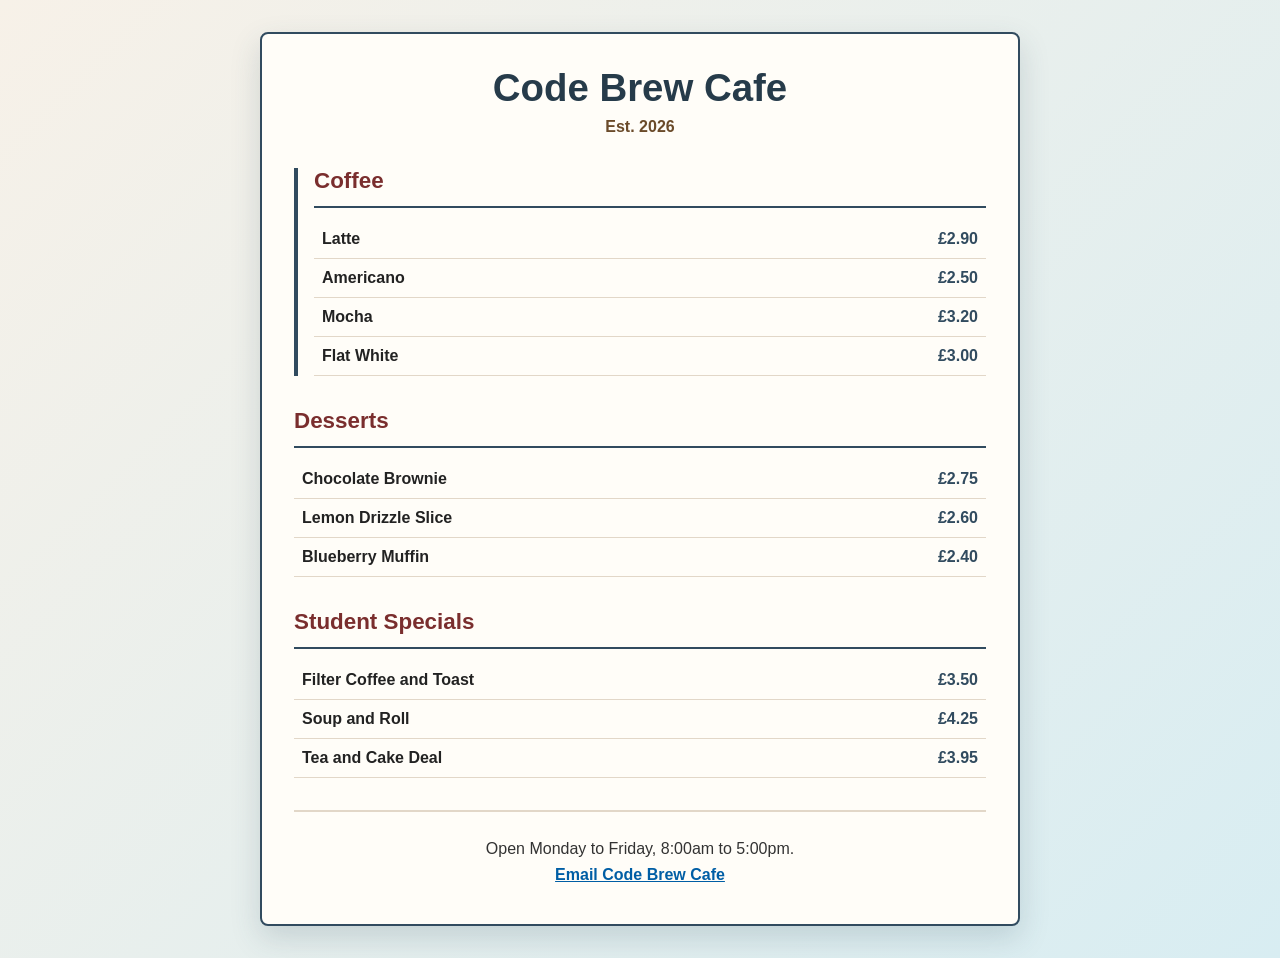
<file: WEEK2/lab/solution/index.html>
<!DOCTYPE html>
<html lang="en">
<head>
  <meta charset="UTF-8">
  <meta name="viewport" content="width=device-width, initial-scale=1.0">
  <title>Code Brew Cafe Menu</title>
  <link rel="stylesheet" href="style.css">
  <link rel="stylesheet" href="print.css" media="print">
</head>
<body>
  <div class="menu-card">
    <header class="site-header">
      <h1>Code Brew Cafe</h1>
      <p class="subtitle">Est. 2026</p>
    </header>

    <main>
      <section id="coffee" class="menu-section" aria-labelledby="coffee-heading">
        <h2 id="coffee-heading">Coffee</h2>
        <div class="divider"></div>

        <article class="menu-item">
          <h3>Latte</h3>
          <p class="price">£2.90</p>
        </article>

        <article class="menu-item">
          <h3>Americano</h3>
          <p class="price">£2.50</p>
        </article>

        <article class="menu-item">
          <h3>Mocha</h3>
          <p class="price">£3.20</p>
        </article>

        <article class="menu-item">
          <h3>Flat White</h3>
          <p class="price">£3.00</p>
        </article>
      </section>

      <section class="menu-section" aria-labelledby="desserts-heading">
        <h2 id="desserts-heading">Desserts</h2>
        <div class="divider"></div>

        <article class="menu-item">
          <h3>Chocolate Brownie</h3>
          <p class="price">£2.75</p>
        </article>

        <article class="menu-item">
          <h3>Lemon Drizzle Slice</h3>
          <p class="price">£2.60</p>
        </article>

        <article class="menu-item">
          <h3>Blueberry Muffin</h3>
          <p class="price">£2.40</p>
        </article>
      </section>

      <section class="menu-section" aria-labelledby="specials-heading">
        <h2 id="specials-heading">Student Specials</h2>
        <div class="divider"></div>

        <article class="menu-item">
          <h3>Filter Coffee and Toast</h3>
          <p class="price">£3.50</p>
        </article>

        <article class="menu-item">
          <h3>Soup and Roll</h3>
          <p class="price">£4.25</p>
        </article>

        <article class="menu-item">
          <h3>Tea and Cake Deal</h3>
          <p class="price">£3.95</p>
        </article>
      </section>
    </main>

    <footer class="site-footer">
      <p>Open Monday to Friday, 8:00am to 5:00pm.</p>
      <p><a href="mailto:hello@codebrewcafe.example">Email Code Brew Cafe</a></p>
    </footer>
  </div>
</body>
</html>
</file>
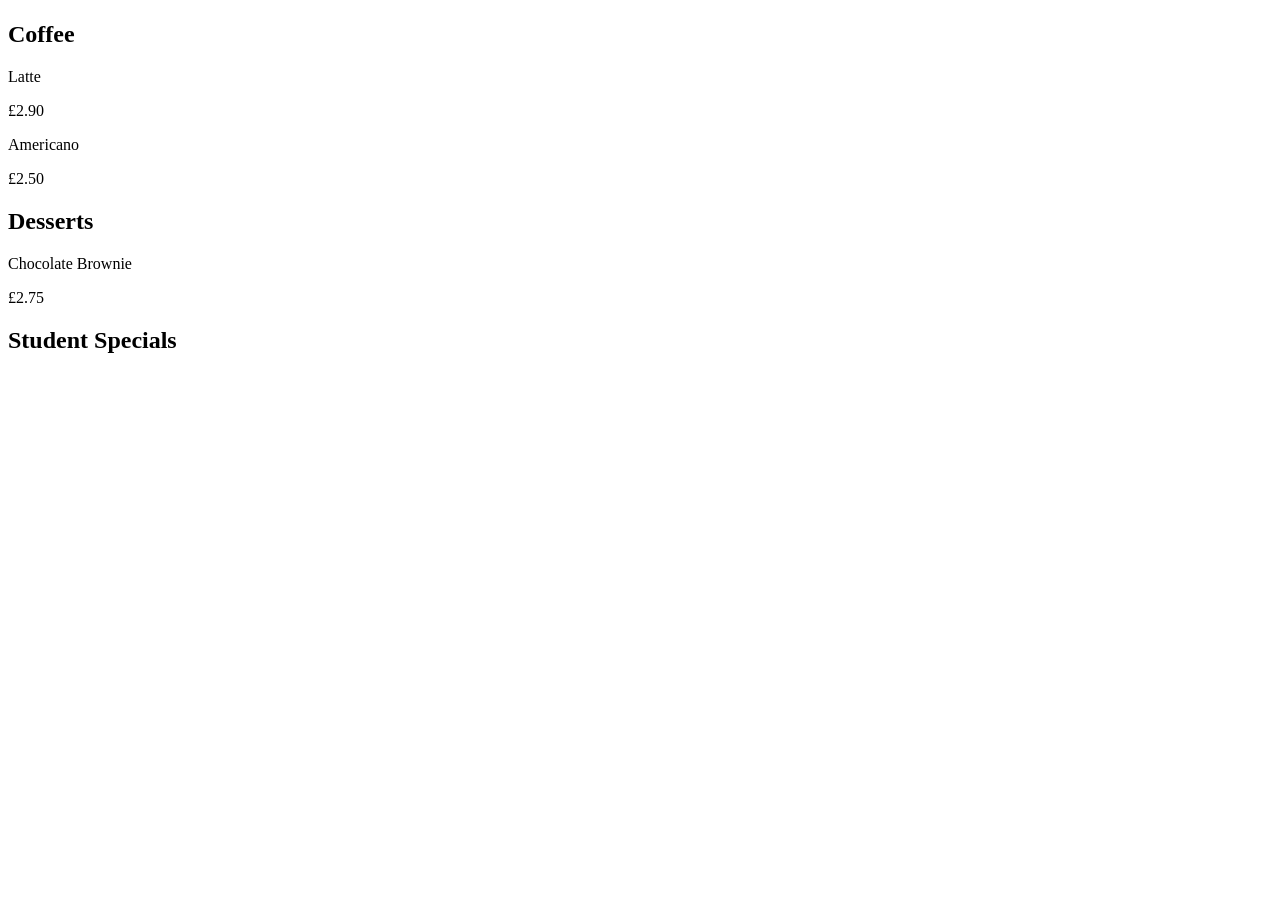
<file: WEEK2/lab/starter/index.html>
<!DOCTYPE html>
<html lang="en">
<head>
  <meta charset="UTF-8">
  <meta name="viewport" content="width=device-width, initial-scale=1.0">
  <title>Starter Cafe Menu</title>
  <link rel="stylesheet" href="style.css">
</head>
<body>
  <!-- TODO: Add a class to this container and style it in CSS. -->
  <div>
    <header>
      <h1><!-- TODO: Add your cafe name. --></h1>
      <p><!-- TODO: Add a short subtitle, such as "Est. 2026". --></p>
    </header>

    <main>
      <!-- TODO: Add an id to one unique section. -->
      <section>
        <h2>Coffee</h2>

        <!-- TODO: Add classes to each menu row so they can share CSS. -->
        <div>
          <p>Latte</p>
          <p>£2.90</p>
        </div>

        <div>
          <p>Americano</p>
          <p>£2.50</p>
        </div>
      </section>

      <section>
        <h2>Desserts</h2>

        <div>
          <p>Chocolate Brownie</p>
          <p>£2.75</p>
        </div>

        <!-- TODO: Add at least two more dessert items. -->
      </section>

      <section>
        <h2>Student Specials</h2>

        <!-- TODO: Add at least three student special items with prices. -->
      </section>
    </main>

    <footer>
      <!-- TODO: Add contact details or opening times. -->
    </footer>
  </div>
</body>
</html>
</file>
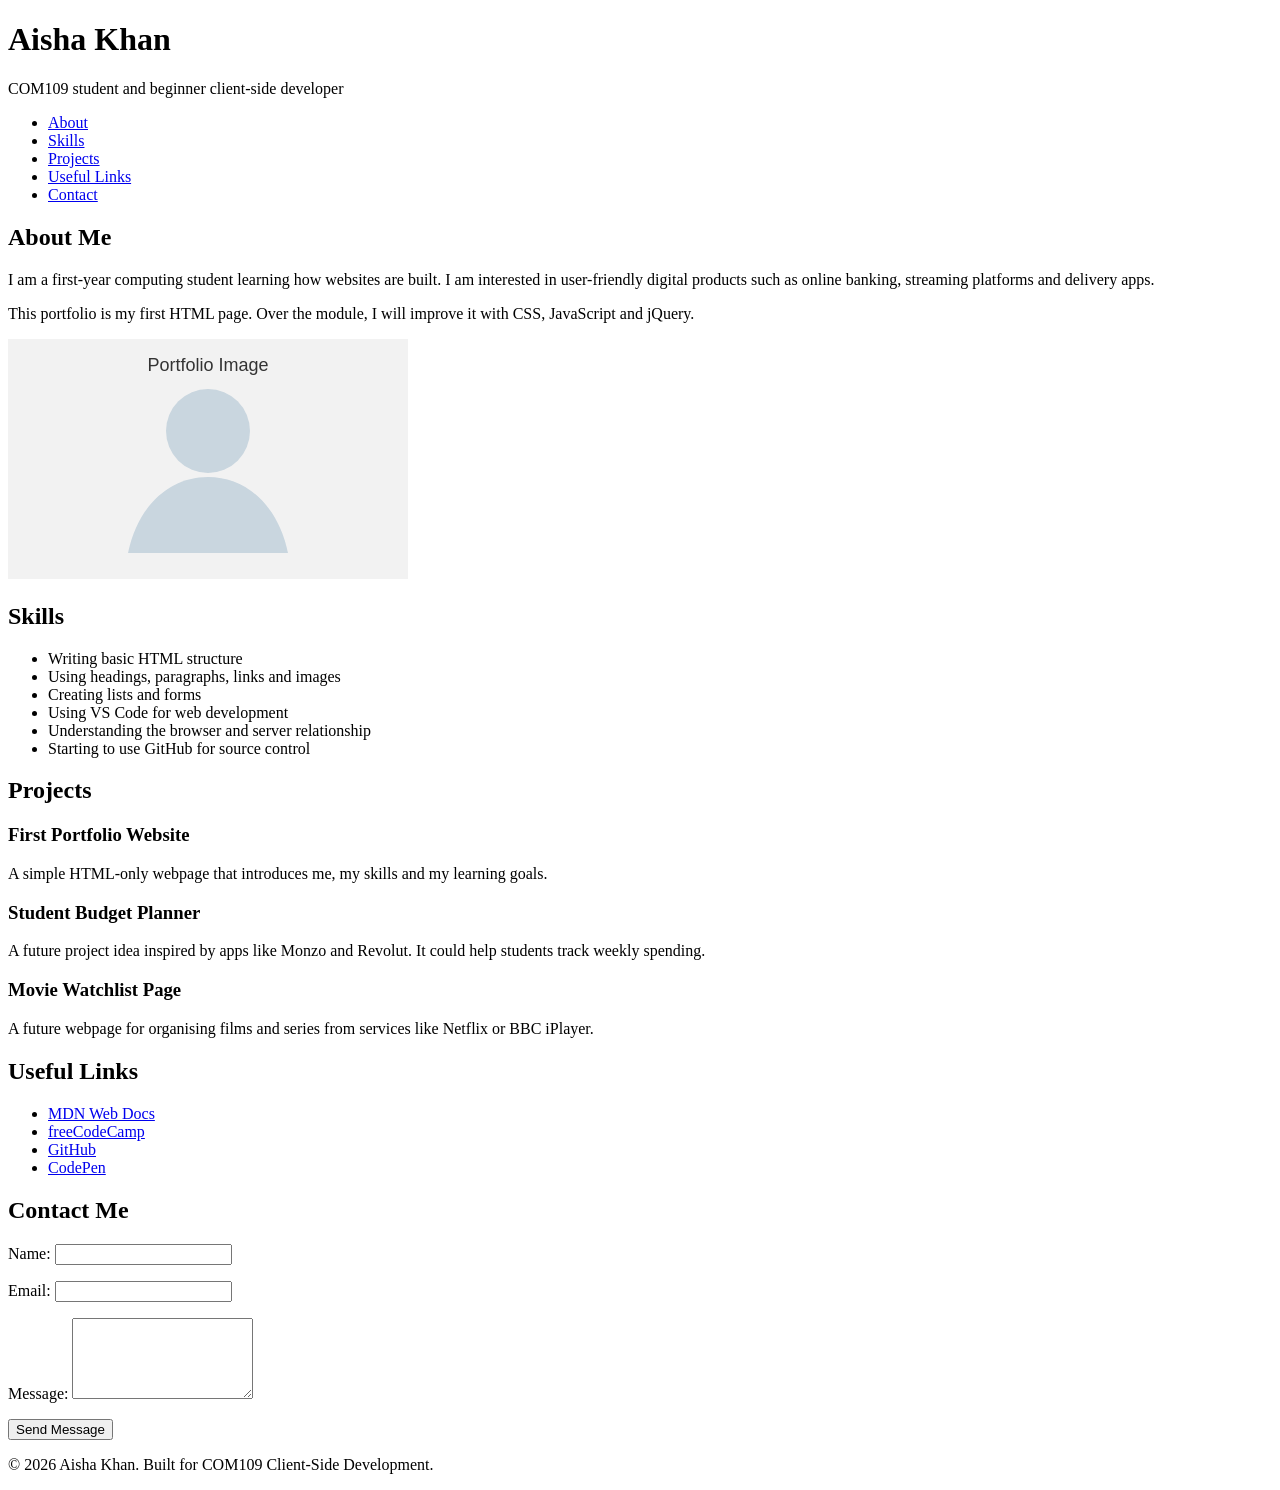
<file: WEEK1/week-01/lab/solution/index.html>
<!DOCTYPE html>
<html lang="en">
<head>
    <meta charset="UTF-8">
    <meta name="viewport" content="width=device-width, initial-scale=1.0">
    <title>Aisha Khan | Student Developer Portfolio</title>
</head>
<body>
    <!-- The header introduces the page and gives visitors the main identity. -->
    <header>
        <h1>Aisha Khan</h1>
        <p>COM109 student and beginner client-side developer</p>
    </header>

    <!-- The nav provides links to the main sections on this page. -->
    <nav>
        <ul>
            <li><a href="#about">About</a></li>
            <li><a href="#skills">Skills</a></li>
            <li><a href="#projects">Projects</a></li>
            <li><a href="#links">Useful Links</a></li>
            <li><a href="#contact">Contact</a></li>
        </ul>
    </nav>

    <!-- The main element contains the primary page content. -->
    <main>
        <!-- About sections help visitors understand who the page is about. -->
        <section id="about">
            <h2>About Me</h2>
            <p>
                I am a first-year computing student learning how websites are built.
                I am interested in user-friendly digital products such as online banking,
                streaming platforms and delivery apps.
            </p>
            <p>
                This portfolio is my first HTML page. Over the module, I will improve it
                with CSS, JavaScript and jQuery.
            </p>
            <img src="images/profile-placeholder.svg" alt="Placeholder profile image for Aisha Khan">
        </section>

        <!-- Lists are useful for short grouped information. -->
        <section id="skills">
            <h2>Skills</h2>
            <ul>
                <li>Writing basic HTML structure</li>
                <li>Using headings, paragraphs, links and images</li>
                <li>Creating lists and forms</li>
                <li>Using VS Code for web development</li>
                <li>Understanding the browser and server relationship</li>
                <li>Starting to use GitHub for source control</li>
            </ul>
        </section>

        <!-- Project sections can show current work and future goals. -->
        <section id="projects">
            <h2>Projects</h2>

            <article>
                <h3>First Portfolio Website</h3>
                <p>
                    A simple HTML-only webpage that introduces me, my skills and my learning goals.
                </p>
            </article>

            <article>
                <h3>Student Budget Planner</h3>
                <p>
                    A future project idea inspired by apps like Monzo and Revolut. It could help
                    students track weekly spending.
                </p>
            </article>

            <article>
                <h3>Movie Watchlist Page</h3>
                <p>
                    A future webpage for organising films and series from services like Netflix
                    or BBC iPlayer.
                </p>
            </article>
        </section>

        <!-- Links connect this page to useful external resources. -->
        <section id="links">
            <h2>Useful Links</h2>
            <ul>
                <li><a href="https://developer.mozilla.org/" target="_blank">MDN Web Docs</a></li>
                <li><a href="https://www.freecodecamp.org/" target="_blank">freeCodeCamp</a></li>
                <li><a href="https://github.com/" target="_blank">GitHub</a></li>
                <li><a href="https://codepen.io/" target="_blank">CodePen</a></li>
            </ul>
        </section>

        <!-- Forms collect information from users. This one does not submit data yet. -->
        <section id="contact">
            <h2>Contact Me</h2>
            <form>
                <p>
                    <label for="name">Name:</label>
                    <input type="text" id="name" name="name">
                </p>

                <p>
                    <label for="email">Email:</label>
                    <input type="email" id="email" name="email">
                </p>

                <p>
                    <label for="message">Message:</label>
                    <textarea id="message" name="message" rows="5"></textarea>
                </p>

                <button type="submit">Send Message</button>
            </form>
        </section>
    </main>

    <!-- The footer usually contains copyright or closing information. -->
    <footer>
        <p>&copy; 2026 Aisha Khan. Built for COM109 Client-Side Development.</p>
    </footer>
</body>
</html>
</file>
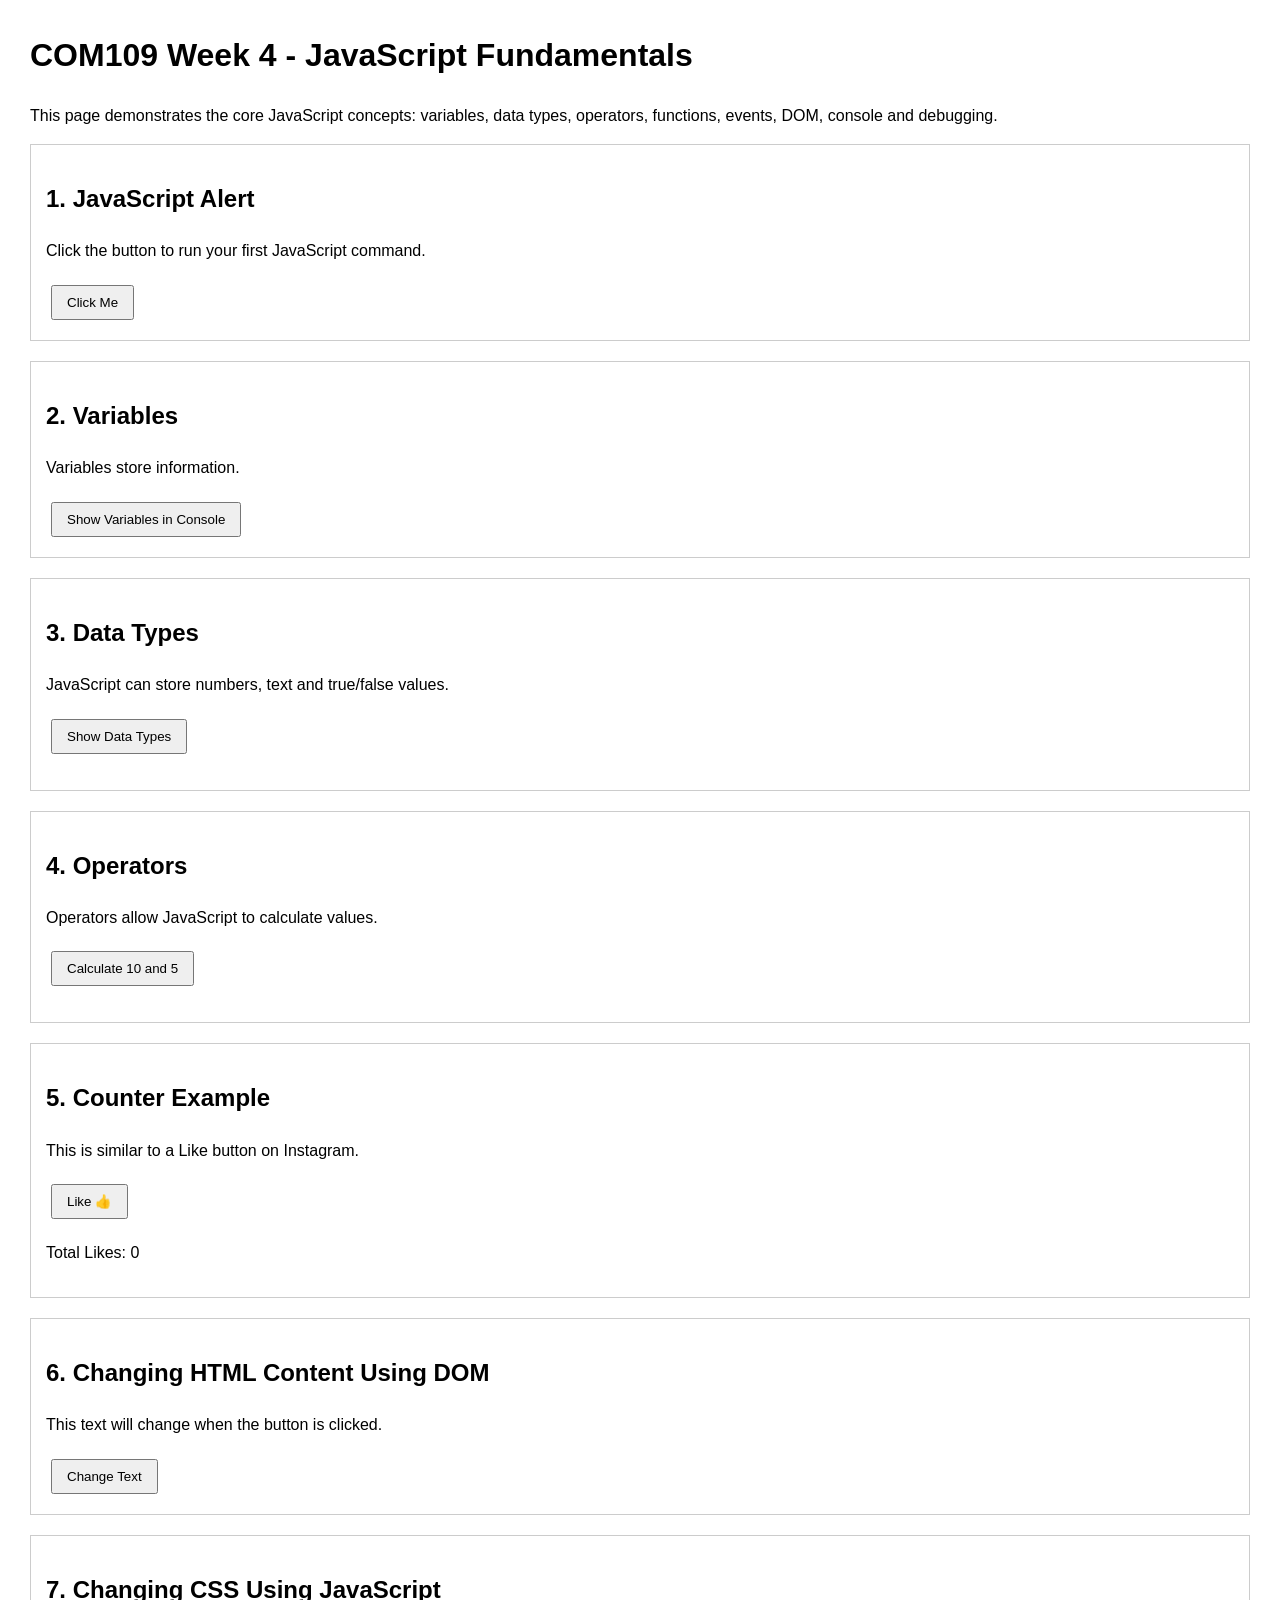
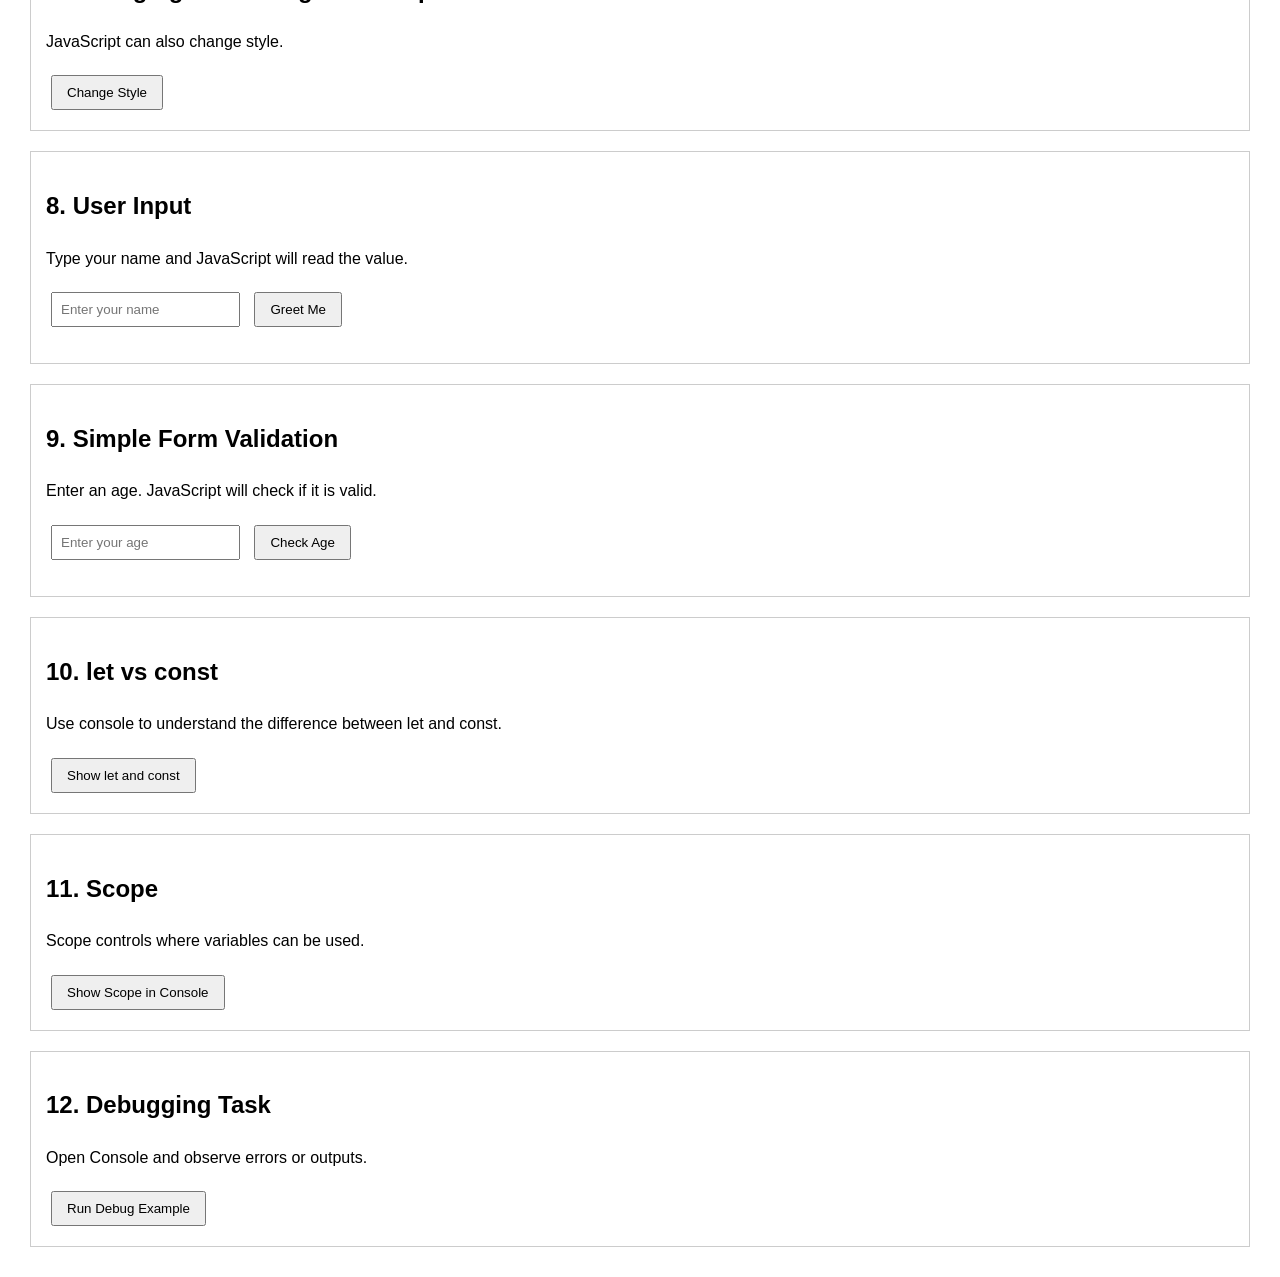
<file: JS_CODE.html>
<!DOCTYPE html>
<html lang="en">
<head>
    <meta charset="UTF-8">
    <title>COM109 Week 4 - JavaScript Demo</title>

    <style>
        body {
            font-family: Arial, sans-serif;
            margin: 30px;
            line-height: 1.6;
        }

        section {
            border: 1px solid #ccc;
            padding: 15px;
            margin-bottom: 20px;
        }

        button {
            padding: 8px 14px;
            margin: 5px;
            cursor: pointer;
        }

        input {
            padding: 8px;
            margin: 5px;
        }

        .output {
            font-weight: bold;
            color: darkblue;
        }
    </style>
</head>

<body>

    <h1 id="mainTitle">COM109 Week 4 - JavaScript Fundamentals</h1>

    <p>
        This page demonstrates the core JavaScript concepts:
        variables, data types, operators, functions, events, DOM, console and debugging.
    </p>

    <!-- SECTION 1 -->
    <section>
        <h2>1. JavaScript Alert</h2>
        <p>Click the button to run your first JavaScript command.</p>

        <button onclick="showWelcomeMessage()">Click Me</button>
    </section>

    <!-- SECTION 2 -->
    <section>
        <h2>2. Variables</h2>
        <p>Variables store information.</p>

        <button onclick="showVariables()">Show Variables in Console</button>
    </section>

    <!-- SECTION 3 -->
    <section>
        <h2>3. Data Types</h2>
        <p>JavaScript can store numbers, text and true/false values.</p>

        <button onclick="showDataTypes()">Show Data Types</button>

        <p id="dataTypesOutput" class="output"></p>
    </section>

    <!-- SECTION 4 -->
    <section>
        <h2>4. Operators</h2>
        <p>Operators allow JavaScript to calculate values.</p>

        <button onclick="calculateNumbers()">Calculate 10 and 5</button>

        <p id="calculationOutput" class="output"></p>
    </section>

    <!-- SECTION 5 -->
    <section>
        <h2>5. Counter Example</h2>
        <p>This is similar to a Like button on Instagram.</p>

        <button onclick="increaseLikes()">Like 👍</button>

        <p>Total Likes: <span id="likesOutput">0</span></p>
    </section>

    <!-- SECTION 6 -->
    <section>
        <h2>6. Changing HTML Content Using DOM</h2>
        <p id="changeText">This text will change when the button is clicked.</p>

        <button onclick="changeParagraphText()">Change Text</button>
    </section>

    <!-- SECTION 7 -->
    <section>
        <h2>7. Changing CSS Using JavaScript</h2>
        <p id="styleText">JavaScript can also change style.</p>

        <button onclick="changeStyle()">Change Style</button>
    </section>

    <!-- SECTION 8 -->
    <section>
        <h2>8. User Input</h2>
        <p>Type your name and JavaScript will read the value.</p>

        <input type="text" id="studentName" placeholder="Enter your name">

        <button onclick="greetStudent()">Greet Me</button>

        <p id="greetingOutput" class="output"></p>
    </section>

    <!-- SECTION 9 -->
    <section>
        <h2>9. Simple Form Validation</h2>
        <p>Enter an age. JavaScript will check if it is valid.</p>

        <input type="number" id="ageInput" placeholder="Enter your age">

        <button onclick="checkAge()">Check Age</button>

        <p id="ageOutput" class="output"></p>
    </section>

    <!-- SECTION 10 -->
    <section>
        <h2>10. let vs const</h2>
        <p>Use console to understand the difference between let and const.</p>

        <button onclick="showLetConst()">Show let and const</button>
    </section>

    <!-- SECTION 11 -->
    <section>
        <h2>11. Scope</h2>
        <p>Scope controls where variables can be used.</p>

        <button onclick="showScope()">Show Scope in Console</button>
    </section>

    <!-- SECTION 12 -->
    <section>
        <h2>12. Debugging Task</h2>
        <p>Open Console and observe errors or outputs.</p>

        <button onclick="debugExample()">Run Debug Example</button>
    </section>


    <script>

        /*
            JavaScript can be written inside the <script> tag.

            In real projects, JavaScript is usually placed in a separate .js file.
        */


        // ----------------------------------------------------
        // 1. ALERT
        // ----------------------------------------------------

        function showWelcomeMessage() {
            alert("Hello COM109! This is JavaScript running.");
        }


        // ----------------------------------------------------
        // 2. VARIABLES
        // ----------------------------------------------------

        function showVariables() {

            let studentName = "Vishnu";
            let moduleName = "Client-Side Development";
            let weekNumber = 4;

            console.log("Student Name:", studentName);
            console.log("Module:", moduleName);
            console.log("Week:", weekNumber);

        }


        // ----------------------------------------------------
        // 3. DATA TYPES
        // ----------------------------------------------------

        function showDataTypes() {

            let name = "John";          // String
            let age = 20;              // Number
            let isStudent = true;      // Boolean

            console.log("Name:", name);
            console.log("Age:", age);
            console.log("Is Student:", isStudent);

            document.getElementById("dataTypesOutput").innerHTML =
                "String: " + name + " | Number: " + age + " | Boolean: " + isStudent;

        }


        // ----------------------------------------------------
        // 4. OPERATORS
        // ----------------------------------------------------

        function calculateNumbers() {

            let x = 10;
            let y = 5;

            let addition = x + y;
            let subtraction = x - y;
            let multiplication = x * y;
            let division = x / y;
            let remainder = 15 % 9;

            console.log("Addition:", addition);
            console.log("Subtraction:", subtraction);
            console.log("Multiplication:", multiplication);
            console.log("Division:", division);
            console.log("Remainder:", remainder);

            document.getElementById("calculationOutput").innerHTML =
                "Addition: " + addition +
                " | Subtraction: " + subtraction +
                " | Multiplication: " + multiplication +
                " | Division: " + division +
                " | Remainder of 15 % 9: " + remainder;

        }


        // ----------------------------------------------------
        // 5. COUNTER / LIKE BUTTON
        // ----------------------------------------------------

        let likes = 0;

        function increaseLikes() {

            likes = likes + 1;

            console.log("Likes:", likes);

            document.getElementById("likesOutput").innerHTML = likes;

        }


        // ----------------------------------------------------
        // 6. DOM - CHANGE HTML CONTENT
        // ----------------------------------------------------

        function changeParagraphText() {

            document.getElementById("changeText").innerHTML =
                "The text has been changed using JavaScript!";

        }


        // ----------------------------------------------------
        // 7. DOM - CHANGE CSS STYLE
        // ----------------------------------------------------

        function changeStyle() {

            document.getElementById("styleText").style.color = "red";
            document.getElementById("styleText").style.fontSize = "24px";
            document.getElementById("styleText").style.fontWeight = "bold";

        }


        // ----------------------------------------------------
        // 8. USER INPUT
        // ----------------------------------------------------

        function greetStudent() {

            let name = document.getElementById("studentName").value;

            console.log("Entered Name:", name);

            document.getElementById("greetingOutput").innerHTML =
                "Hello " + name + ", welcome to JavaScript!";

        }


        // ----------------------------------------------------
        // 9. SIMPLE FORM VALIDATION
        // ----------------------------------------------------

        function checkAge() {

            let age = document.getElementById("ageInput").value;

            console.log("Entered Age:", age);

            if (age === "") {

                document.getElementById("ageOutput").innerHTML =
                    "Please enter your age.";

            } else if (age < 18) {

                document.getElementById("ageOutput").innerHTML =
                    "You are under 18.";

            } else {

                document.getElementById("ageOutput").innerHTML =
                    "You are 18 or above.";

            }

        }


        // ----------------------------------------------------
        // 10. LET VS CONST
        // ----------------------------------------------------

        function showLetConst() {

            let score = 10;
            console.log("Original score:", score);

            score = 20;
            console.log("Updated score using let:", score);

            const university = "QA Higher Education";
            console.log("University using const:", university);

            // Uncommenting the next line will create an error:
            // university = "Another University";

        }


        // ----------------------------------------------------
        // 11. SCOPE
        // ----------------------------------------------------

        let globalMessage = "I am a global variable";

        function showScope() {

            let localMessage = "I am a local variable";

            console.log(globalMessage);
            console.log(localMessage);

        }

        // localMessage cannot be used here because it exists only inside showScope()


        // ----------------------------------------------------
        // 12. DEBUGGING EXAMPLE
        // ----------------------------------------------------

        function debugExample() {

            let firstName = "Vishnu";
            let surname = "Ajith";
            let age = 28;

            let nextYearAge = age + 1;

            console.log("My first name is " + firstName);
            console.log("My surname is " + surname);
            console.log("My age is " + age);
            console.log("Next year my age will be " + nextYearAge);

        }

    </script>

</body>
</html>
</file>
<file: WEEK2/lab/solution/style.css>
/* Base page styles */
* {
  box-sizing: border-box;
}

body {
  margin: 0;
  min-height: 100vh;
  font-family: Arial, Helvetica, sans-serif;
  color: #222222;
  background: linear-gradient(135deg, #f7f1e8 0%, #d8edf2 100%);
  padding: 32px 16px;
}

/* Main menu card */
.menu-card {
  width: 100%;
  max-width: 760px;
  margin: 0 auto;
  padding: 32px;
  background-color: #fffdf8;
  border: 2px solid #314b5f;
  border-radius: 8px;
  box-shadow: 0 12px 30px rgba(49, 75, 95, 0.18);
}

/* Header */
.site-header {
  text-align: center;
  margin-bottom: 32px;
}

h1 {
  margin: 0;
  color: #263b4a;
  font-size: 2.4rem;
}

.subtitle {
  margin: 8px 0 0;
  color: #6b4b2a;
  font-weight: 700;
  letter-spacing: 0;
}

/* Menu sections */
.menu-section {
  margin-bottom: 32px;
}

.menu-section h2 {
  margin: 0;
  color: #7a2e2e;
  font-size: 1.4rem;
}

#coffee {
  border-left: 4px solid #314b5f;
  padding-left: 16px;
}

.divider {
  width: 100%;
  height: 2px;
  margin: 12px 0;
  background-color: #314b5f;
}

/* Menu rows */
.menu-item {
  display: flex;
  justify-content: space-between;
  gap: 16px;
  align-items: baseline;
  padding: 10px 8px;
  border-bottom: 1px solid #e2d7c8;
  transition: background-color 0.2s ease, transform 0.2s ease;
}

.menu-item:hover {
  background-color: #f0f8fa;
  transform: translateX(4px);
}

.menu-item h3 {
  margin: 0;
  font-size: 1rem;
  font-weight: 700;
}

.price {
  margin: 0;
  min-width: 64px;
  text-align: right;
  font-weight: 700;
  color: #314b5f;
}

/* Footer */
.site-footer {
  margin-top: 32px;
  padding-top: 20px;
  border-top: 2px solid #e2d7c8;
  text-align: center;
  color: #333333;
}

.site-footer p {
  margin: 8px 0;
}

.site-footer a {
  color: #005ea5;
  font-weight: 700;
}

.site-footer a:hover,
.site-footer a:focus {
  color: #003f73;
}

/* Responsive layout for small screens */
@media (max-width: 600px) {
  body {
    padding: 16px 10px;
  }

  .menu-card {
    padding: 20px;
  }

  h1 {
    font-size: 2rem;
  }

  .menu-item {
    gap: 12px;
    padding-left: 0;
    padding-right: 0;
  }
}
</file>
<file: WEEK2/lab/solution/print.css>
/* Print-friendly version of the cafe menu */
* {
  box-shadow: none;
  text-shadow: none;
}

body {
  margin: 0;
  padding: 0;
  color: #000000;
  background: #ffffff;
  font-family: Arial, Helvetica, sans-serif;
}

.menu-card {
  width: 100%;
  max-width: none;
  margin: 0;
  padding: 0;
  border: none;
  background: #ffffff;
}

.site-header,
.site-footer {
  text-align: left;
}

h1,
h2,
.price,
.subtitle {
  color: #000000;
}

.divider {
  background-color: #000000;
}

.menu-item {
  break-inside: avoid;
  padding: 6px 0;
  border-bottom: 1px solid #999999;
}

.menu-item:hover {
  background-color: transparent;
  transform: none;
}

.site-footer {
  margin-top: 24px;
  border-top: 1px solid #000000;
}

a {
  color: #000000;
  text-decoration: none;
}
</file>
<file: WEEK2/lab/starter/style.css>
/* TODO: Add a body selector.
   Try setting:
   - margin
   - font-family
   - background
   - colour
*/

/* TODO: Add a reusable class for the main menu container. */

/* TODO: Style the heading and subtitle. */

/* TODO: Add styles for each menu section. */

/* TODO: Add a reusable class for menu item rows.
   Hint: flexbox can help align the item name and price.
*/

/* TODO: Add a hover effect for menu item rows. */

/* TODO: Add an ID selector for one unique section. */

/* TODO: Add footer styling. */

/* TODO: Add a responsive media query for screens below 600px. */
</file>
